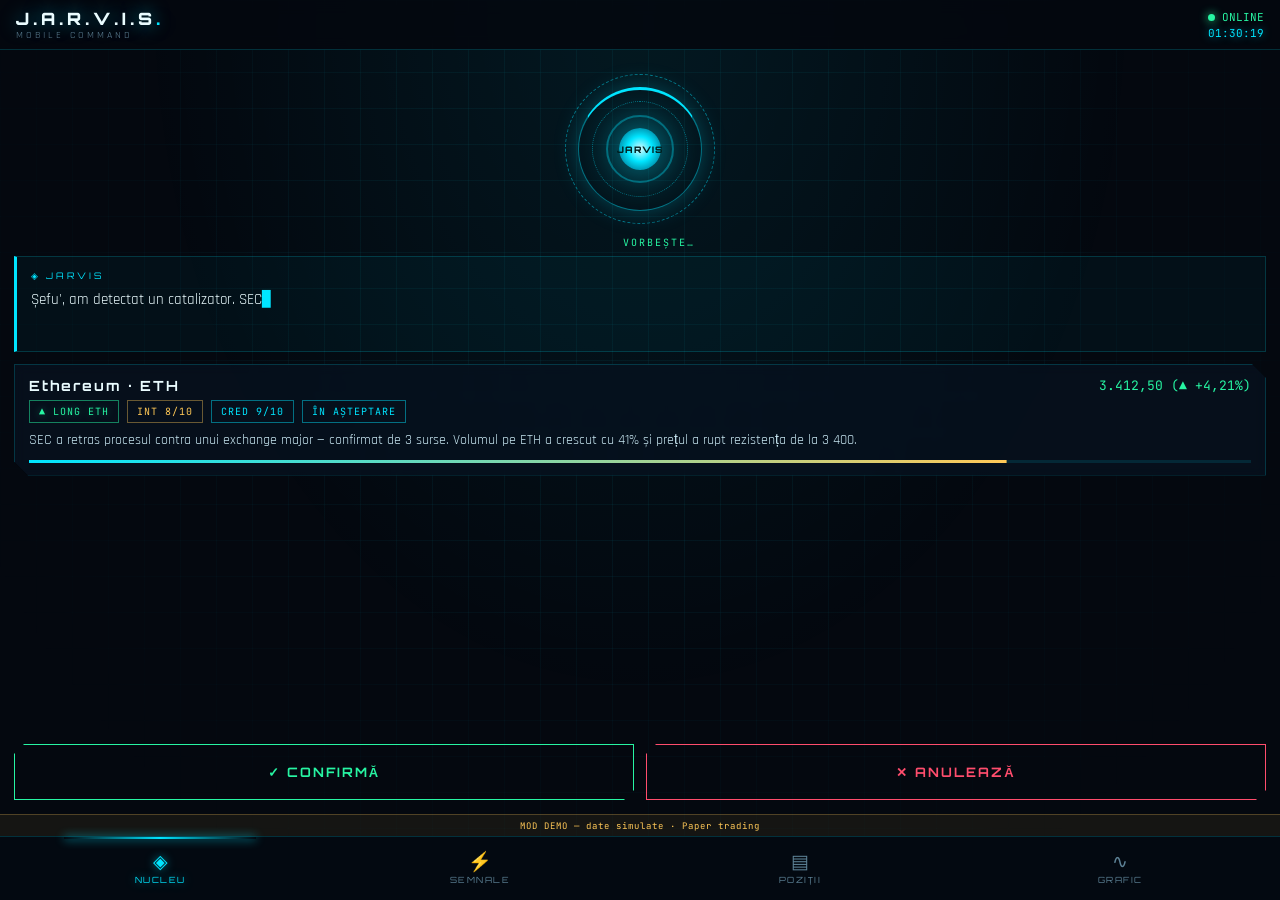
<file: jarvis-mobile/index.html>
<!DOCTYPE html>
<html lang="ro">
<head>
<meta charset="UTF-8">
<!-- viewport blocat: fără zoom accidental, viewport-fit=cover pentru notch -->
<meta name="viewport" content="width=device-width, initial-scale=1.0, maximum-scale=1.0, user-scalable=no, viewport-fit=cover">
<meta name="theme-color" content="#04080f">
<meta name="mobile-web-app-capable" content="yes">
<meta name="apple-mobile-web-app-capable" content="yes">
<meta name="apple-mobile-web-app-status-bar-style" content="black-translucent">
<meta name="description" content="JARVIS MOBILE — telecomanda de telefon pentru sistemul de trading">
<title>JARVIS MOBILE</title>

<link rel="manifest" href="manifest.json">
<link rel="icon" type="image/png" sizes="192x192" href="icons/icon-192.png">
<link rel="apple-touch-icon" href="icons/icon-192.png">

<!-- singura dependență externă permisă: fonturile Google -->
<link rel="preconnect" href="https://fonts.googleapis.com">
<link rel="preconnect" href="https://fonts.gstatic.com" crossorigin>
<link href="https://fonts.googleapis.com/css2?family=Orbitron:wght@500;700;900&family=Rajdhani:wght@400;500;600;700&family=JetBrains+Mono:wght@400;500;700&display=swap" rel="stylesheet">

<link rel="stylesheet" href="css/style.css">
</head>
<body>

<!-- ===== HEADER compact (sticky sus) ===== -->
<header class="app-header">
  <div class="brand">
    <h1>J.A.R.V.I.S<span>.</span></h1>
    <div class="sub">Mobile Command</div>
  </div>
  <div class="sys">
    <span class="val"><span class="pulse-dot"></span> ONLINE</span>
    <span class="clock" id="clock">--:--:--</span>
  </div>
</header>

<!-- ===== CONȚINUT: 4 ecrane, unul singur vizibil ===== -->
<main class="screens">

  <!-- ── ECRAN 1: NUCLEU ─────────────────────────────── -->
  <section class="screen active" id="screen-core">
    <!-- reactorul animat, versiune compactă -->
    <div class="reactor" aria-hidden="true">
      <div class="ring r1"></div><div class="ring r2"></div>
      <div class="ring r3"></div><div class="ring r4"></div>
      <div class="core-c"><span>JARVIS</span></div>
    </div>

    <div class="voice-line">
      <div class="eq"><i></i><i></i><i></i><i></i><i></i></div>
      <span class="voice-status">VORBEȘTE…</span>
    </div>

    <!-- replica scrisă literă cu literă -->
    <div class="speech">
      <span class="who">◈ JARVIS</span>
      <span class="txt" id="speech"></span>
    </div>

    <!-- ultimul semnal activ (populat din data.js) -->
    <div class="active-signal panel" id="activeSignal"></div>

    <!-- butoane mari, min 56px înălțime -->
    <div class="actions">
      <button class="btn ok" id="btnConfirm">✓ CONFIRMĂ</button>
      <button class="btn no" id="btnReject">✕ ANULEAZĂ</button>
    </div>
  </section>

  <!-- ── ECRAN 2: SEMNALE ────────────────────────────── -->
  <section class="screen" id="screen-signals">
    <h2 class="screen-title">Flux Semnale · Analiză Claude</h2>
    <div class="feed" id="feed"></div>
  </section>

  <!-- ── ECRAN 3: POZIȚII ────────────────────────────── -->
  <section class="screen" id="screen-positions">
    <h2 class="screen-title">Poziții & Performanță</h2>
    <div class="pos-list" id="posList"></div>
    <div class="stats" id="stats"></div>
  </section>

  <!-- ── ECRAN 4: GRAFIC ─────────────────────────────── -->
  <section class="screen" id="screen-chart">
    <h2 class="screen-title">Grafic Live — Semnal Activ</h2>
    <div class="chart-meta">
      <span class="pair" id="chartPair">ETH / USDT</span>
      <span class="price" id="px">—</span>
      <span class="chg" id="chg"></span>
    </div>
    <canvas id="chart"></canvas>
    <div class="levels" id="levels"></div>
  </section>

</main>

<!-- ===== banner demo ===== -->
<div class="demo-banner">MOD DEMO — date simulate · Paper trading</div>

<!-- ===== TAB BAR (navigare jos, ca o aplicație nativă) ===== -->
<nav class="tabbar">
  <button class="tab active" data-screen="screen-core">
    <span class="ico">◈</span><span class="lbl">NUCLEU</span>
  </button>
  <button class="tab" data-screen="screen-signals">
    <span class="ico">⚡</span><span class="lbl">SEMNALE</span><span class="dot"></span>
  </button>
  <button class="tab" data-screen="screen-positions">
    <span class="ico">▤</span><span class="lbl">POZIȚII</span>
  </button>
  <button class="tab" data-screen="screen-chart">
    <span class="ico">∿</span><span class="lbl">GRAFIC</span>
  </button>
</nav>

<!-- data.js = singura sursă de date; app.js = UI -->
<script src="js/data.js"></script>
<script src="js/app.js"></script>
<script>
// Înregistrăm service worker-ul pentru funcționare offline (PWA)
if ('serviceWorker' in navigator) {
  window.addEventListener('load', () => {
    navigator.serviceWorker.register('service-worker.js');
  });
}
</script>
</body>
</html>
</file>
<file: jarvis-mobile/css/style.css>
/* ============================================================
   JARVIS MOBILE — stil global
   Aceeași identitate vizuală ca HUD-ul desktop:
   fundal #04080f, cyan #00e5ff, auriu #ffc857,
   verde #27f5a3, roșu #ff4d6d, colțuri tăiate (clip-path)
   ============================================================ */
:root{
  --bg:#04080f;
  --panel:rgba(8,18,32,.72);
  --line:rgba(0,229,255,.18);
  --cyan:#00e5ff;
  --cyan-dim:rgba(0,229,255,.45);
  --gold:#ffc857;
  --green:#27f5a3;
  --red:#ff4d6d;
  --text:#c8e7f2;
  --muted:#5d8296;
  /* safe-area pentru telefoane cu notch / gesture bar */
  --sat:env(safe-area-inset-top,0px);
  --sab:env(safe-area-inset-bottom,0px);
  --tabbar-h:64px;
  --banner-h:22px;
}

*{margin:0;padding:0;box-sizing:border-box;-webkit-tap-highlight-color:transparent}

html,body{height:100%}
body{
  background:var(--bg);
  color:var(--text);
  font-family:'Rajdhani',sans-serif;
  overflow:hidden;                     /* scroll doar în interiorul ecranelor */
  touch-action:manipulation;           /* fără zoom la dublu-tap */
  -webkit-user-select:none;user-select:none;
  display:flex;flex-direction:column;
}

/* grilă animată de fundal, ca pe desktop */
body::before{
  content:'';position:fixed;inset:0;z-index:0;pointer-events:none;
  background-image:
    linear-gradient(rgba(0,229,255,.05) 1px,transparent 1px),
    linear-gradient(90deg,rgba(0,229,255,.05) 1px,transparent 1px);
  background-size:36px 36px;
  mask-image:radial-gradient(ellipse at 50% 30%,black 30%,transparent 80%);
}
body::after{
  content:'';position:fixed;inset:0;z-index:0;pointer-events:none;
  background:radial-gradient(ellipse at 50% 0%,rgba(0,229,255,.08),transparent 55%);
}

/* ===== HEADER ===== */
.app-header{
  position:relative;z-index:2;flex:none;
  display:flex;align-items:center;justify-content:space-between;
  padding:calc(8px + var(--sat)) 16px 8px;
  border-bottom:1px solid var(--line);
  background:rgba(4,8,15,.85);backdrop-filter:blur(8px);
}
.brand h1{
  font-family:'Orbitron',sans-serif;font-weight:900;font-size:17px;letter-spacing:4px;
  color:#eafcff;text-shadow:0 0 18px rgba(0,229,255,.55);
}
.brand h1 span{color:var(--cyan)}
.brand .sub{font-size:10px;letter-spacing:3px;color:var(--muted);text-transform:uppercase}
.sys{display:flex;flex-direction:column;align-items:flex-end;gap:2px;
  font-family:'JetBrains Mono',monospace;font-size:11px}
.sys .val{color:var(--green)}
.sys .clock{color:var(--cyan);text-shadow:0 0 8px rgba(0,229,255,.6)}
.pulse-dot{display:inline-block;width:7px;height:7px;border-radius:50%;background:var(--green);
  box-shadow:0 0 10px var(--green);animation:blink 1.6s infinite}
@keyframes blink{50%{opacity:.35}}

/* ===== ECRANE ===== */
.screens{position:relative;z-index:1;flex:1;overflow:hidden}
.screen{
  position:absolute;inset:0;display:none;flex-direction:column;
  overflow-y:auto;-webkit-overflow-scrolling:touch;
  padding:14px 14px calc(var(--tabbar-h) + var(--banner-h) + var(--sab) + 14px);
}
.screen.active{display:flex;animation:screenIn .25s ease}
@keyframes screenIn{from{opacity:0;transform:translateY(8px)}to{opacity:1;transform:none}}

.screen-title{
  font-family:'Orbitron',sans-serif;font-size:12px;font-weight:700;letter-spacing:3px;
  color:var(--cyan);text-transform:uppercase;text-shadow:0 0 10px rgba(0,229,255,.4);
  margin-bottom:12px;
}

/* panou cu colțuri tăiate — semnătura vizuală Jarvis */
.panel{
  background:var(--panel);
  border:1px solid var(--line);
  position:relative;backdrop-filter:blur(6px);
  clip-path:polygon(0 0,calc(100% - 14px) 0,100% 14px,100% 100%,14px 100%,0 calc(100% - 14px));
}

/* ===== ECRAN NUCLEU ===== */
.reactor{position:relative;width:150px;height:150px;margin:10px auto 4px;flex:none}
.reactor .ring{position:absolute;inset:0;border-radius:50%;border:1px solid var(--cyan-dim)}
.ring.r1{animation:spin 14s linear infinite;border-style:dashed}
.ring.r2{inset:13px;animation:spin 9s linear infinite reverse;
  border-top-color:var(--cyan);border-top-width:3px;box-shadow:0 0 24px rgba(0,229,255,.25)}
.ring.r3{inset:27px;animation:spin 22s linear infinite;border-style:dotted}
.ring.r4{inset:41px;border:2px solid rgba(0,229,255,.35);animation:coreGlow 3s ease-in-out infinite}
@keyframes spin{to{transform:rotate(360deg)}}
@keyframes coreGlow{
  0%,100%{box-shadow:0 0 22px rgba(0,229,255,.35),inset 0 0 22px rgba(0,229,255,.18)}
  50%{box-shadow:0 0 46px rgba(0,229,255,.7),inset 0 0 34px rgba(0,229,255,.4)}
}
.reactor .core-c{
  position:absolute;inset:54px;border-radius:50%;
  background:radial-gradient(circle,#d9fbff 0%,var(--cyan) 42%,rgba(0,90,120,.9) 100%);
  box-shadow:0 0 40px rgba(0,229,255,.8);
  display:flex;align-items:center;justify-content:center;
  animation:coreGlow 3s ease-in-out infinite;
}
.reactor .core-c span{font-family:'Orbitron',sans-serif;font-weight:900;color:#022;font-size:9px;letter-spacing:1px}

.voice-line{display:flex;align-items:center;gap:10px;justify-content:center;margin:6px 0}
.eq{display:flex;gap:3px;align-items:flex-end;height:16px}
.eq i{width:3px;background:var(--cyan);box-shadow:0 0 6px var(--cyan);animation:eq .9s ease-in-out infinite}
.eq i:nth-child(2){animation-delay:.15s}.eq i:nth-child(3){animation-delay:.3s}
.eq i:nth-child(4){animation-delay:.45s}.eq i:nth-child(5){animation-delay:.6s}
@keyframes eq{0%,100%{height:4px}50%{height:16px}}
.voice-status{font-family:'JetBrains Mono',monospace;font-size:10px;color:var(--green);letter-spacing:2px}

.speech{
  margin-bottom:12px;padding:12px 14px;min-height:96px;flex:none;
  border:1px solid var(--line);border-left:3px solid var(--cyan);
  background:rgba(0,229,255,.04);
  font-size:15px;line-height:1.5;color:#eafcff;
}
.speech .who{font-family:'Orbitron',sans-serif;font-size:9px;letter-spacing:3px;color:var(--cyan);display:block;margin-bottom:6px}
.speech .txt::after{content:'▊';color:var(--cyan);animation:blink 1s infinite}

/* cardul semnalului activ pe ecranul principal */
.active-signal{padding:12px 14px;margin-bottom:12px}
.active-signal .row1{display:flex;justify-content:space-between;align-items:center;margin-bottom:6px}
.active-signal .asset{font-family:'Orbitron',sans-serif;font-size:14px;font-weight:700;letter-spacing:2px;color:#eafcff}
.active-signal .price-line{font-family:'JetBrains Mono',monospace;font-size:13px}
.active-signal .reason{font-size:14px;line-height:1.4;color:var(--text);margin:8px 0}

/* butoane mari, prietenoase cu degetul (≥56px) */
.actions{display:flex;gap:12px;margin-top:auto;flex:none}
.btn{
  flex:1;min-height:56px;padding:14px 0;
  font-family:'Orbitron',sans-serif;font-size:13px;font-weight:700;letter-spacing:2px;
  cursor:pointer;border:1px solid;background:transparent;transition:.15s;
  clip-path:polygon(10px 0,100% 0,100% calc(100% - 10px),calc(100% - 10px) 100%,0 100%,0 10px);
}
.btn.ok{color:var(--green);border-color:var(--green)}
.btn.no{color:var(--red);border-color:var(--red)}
/* :active în loc de :hover — pe touch nu există hover */
.btn.ok:active{background:rgba(39,245,163,.18);box-shadow:0 0 18px rgba(39,245,163,.35)}
.btn.no:active{background:rgba(255,77,109,.18);box-shadow:0 0 18px rgba(255,77,109,.35)}
.btn:disabled{opacity:.35}

/* ===== ECRAN SEMNALE ===== */
.feed{display:flex;flex-direction:column;gap:10px}
.news{
  border:1px solid var(--line);padding:12px;position:relative;
  background:rgba(4,12,22,.6);
}
.news.hot{border-left:3px solid var(--gold);animation:hotIn .5s ease}
@keyframes hotIn{from{opacity:0;transform:translateX(20px)}to{opacity:1;transform:none}}
.news .top{display:flex;justify-content:space-between;align-items:center;margin-bottom:6px}
.news .src{font-family:'JetBrains Mono',monospace;font-size:10px;color:var(--muted);letter-spacing:1px}
.news .time{font-family:'JetBrains Mono',monospace;font-size:10px;color:var(--muted)}
.news .title{font-size:15px;font-weight:600;line-height:1.35;color:#dff4fb;margin-bottom:8px}
.news .reason{font-size:13.5px;line-height:1.4;color:var(--text);margin-bottom:8px}

.scores{display:flex;gap:8px;flex-wrap:wrap;align-items:center}
.chip{font-family:'JetBrains Mono',monospace;font-size:10px;padding:4px 9px;border:1px solid;letter-spacing:1px}
.chip.long{color:var(--green);border-color:rgba(39,245,163,.5);text-shadow:0 0 8px rgba(39,245,163,.4)}
.chip.short{color:var(--red);border-color:rgba(255,77,109,.5);text-shadow:0 0 8px rgba(255,77,109,.4)}
.chip.none{color:var(--muted);border-color:rgba(93,130,150,.3)}
.chip.i{color:var(--gold);border-color:rgba(255,200,87,.4)}
.chip.c{color:var(--cyan);border-color:var(--cyan-dim)}
.bar{height:3px;background:rgba(0,229,255,.12);margin-top:9px;position:relative;overflow:hidden}
.bar i{position:absolute;inset:0;transform-origin:left;background:linear-gradient(90deg,var(--cyan),var(--gold))}

/* ===== ECRAN POZIȚII (carduri, nu tabel) ===== */
.pos-list{display:flex;flex-direction:column;gap:10px;margin-bottom:14px}
.pos-card{padding:12px 14px}
.pos-card .row1{display:flex;justify-content:space-between;align-items:center;margin-bottom:8px}
.pos-card .sym{font-family:'Orbitron',sans-serif;font-size:14px;font-weight:700;letter-spacing:2px;color:#eafcff}
.pos-card .grid2{
  display:grid;grid-template-columns:1fr 1fr;gap:6px 14px;
  font-family:'JetBrains Mono',monospace;font-size:12.5px;
}
.pos-card .grid2 .lbl{color:var(--muted);font-size:10px;letter-spacing:1px;display:block}
.pos-card .pnl{font-size:16px;font-weight:700}
.dir-l{color:var(--green);text-shadow:0 0 8px rgba(39,245,163,.4)}
.dir-s{color:var(--red);text-shadow:0 0 8px rgba(255,77,109,.4)}
.pnl-p{color:var(--green)}.pnl-n{color:var(--red)}
.st-active{color:var(--cyan)}.st-closed{color:var(--muted)}

.stats{
  display:grid;grid-template-columns:repeat(3,1fr);
  border:1px solid var(--line);background:var(--panel);
}
.stat{padding:12px 8px;border:0 solid var(--line);border-right-width:1px;border-bottom-width:1px;text-align:center}
.stat:nth-child(3n){border-right-width:0}
.stat:nth-last-child(-n+3){border-bottom-width:0}
.stat .n{font-family:'Orbitron',sans-serif;font-size:17px;font-weight:700;color:var(--cyan);text-shadow:0 0 12px rgba(0,229,255,.45)}
.stat .n.g{color:var(--green);text-shadow:0 0 12px rgba(39,245,163,.45)}
.stat .l{font-size:9px;letter-spacing:1.5px;color:var(--muted);text-transform:uppercase;margin-top:3px}

/* ===== ECRAN GRAFIC ===== */
.chart-meta{display:flex;gap:12px;align-items:baseline;flex-wrap:wrap;margin-bottom:8px}
.chart-meta .pair{font-family:'Orbitron',sans-serif;font-size:15px;font-weight:700;color:#eafcff;letter-spacing:2px}
.chart-meta .price{font-family:'JetBrains Mono',monospace;font-size:21px;color:var(--green);text-shadow:0 0 12px rgba(39,245,163,.5)}
.chart-meta .chg{font-family:'JetBrains Mono',monospace;font-size:12px;color:var(--green)}
canvas#chart{width:100%;height:300px;display:block;flex:none}
.levels{display:flex;gap:8px;margin-top:10px;font-family:'JetBrains Mono',monospace;font-size:10.5px;flex-wrap:wrap}
.levels .lv{padding:6px 10px;border:1px solid var(--line)}
.lv.entry{color:var(--cyan);border-color:var(--cyan-dim)}
.lv.tp{color:var(--green);border-color:rgba(39,245,163,.4)}
.lv.sl{color:var(--red);border-color:rgba(255,77,109,.4)}

/* ===== BANNER DEMO + TAB BAR ===== */
.demo-banner{
  position:fixed;left:0;right:0;bottom:calc(var(--tabbar-h) + var(--sab));z-index:3;
  height:var(--banner-h);line-height:var(--banner-h);text-align:center;
  font-family:'JetBrains Mono',monospace;font-size:9px;letter-spacing:1px;
  color:var(--gold);background:rgba(255,200,87,.07);
  border-top:1px solid rgba(255,200,87,.25);
}

.tabbar{
  position:fixed;left:0;right:0;bottom:0;z-index:4;
  height:calc(var(--tabbar-h) + var(--sab));
  padding-bottom:var(--sab);                 /* safe-area sub gesture bar */
  display:flex;
  background:rgba(4,10,18,.95);backdrop-filter:blur(10px);
  border-top:1px solid var(--line);
}
.tab{
  flex:1;min-height:48px;                    /* touch target ≥48px */
  display:flex;flex-direction:column;align-items:center;justify-content:center;gap:3px;
  background:transparent;border:none;cursor:pointer;
  color:var(--muted);transition:.15s;position:relative;
}
.tab .ico{font-size:19px;line-height:1}
.tab .lbl{font-family:'Orbitron',sans-serif;font-size:8.5px;letter-spacing:1.5px}
.tab.active{color:var(--cyan);text-shadow:0 0 10px rgba(0,229,255,.6)}
.tab.active::before{
  content:'';position:absolute;top:0;left:20%;right:20%;height:2px;
  background:linear-gradient(90deg,transparent,var(--cyan),transparent);
  box-shadow:0 0 10px var(--cyan);
}
/* punct de notificare pe tab când sosește un semnal nou */
.tab .dot{
  position:absolute;top:8px;right:calc(50% - 16px);width:7px;height:7px;border-radius:50%;
  background:var(--gold);box-shadow:0 0 8px var(--gold);display:none;
}
.tab.has-new .dot{display:block}

@media (prefers-reduced-motion: reduce){*{animation:none!important;transition:none!important}}
</file>
